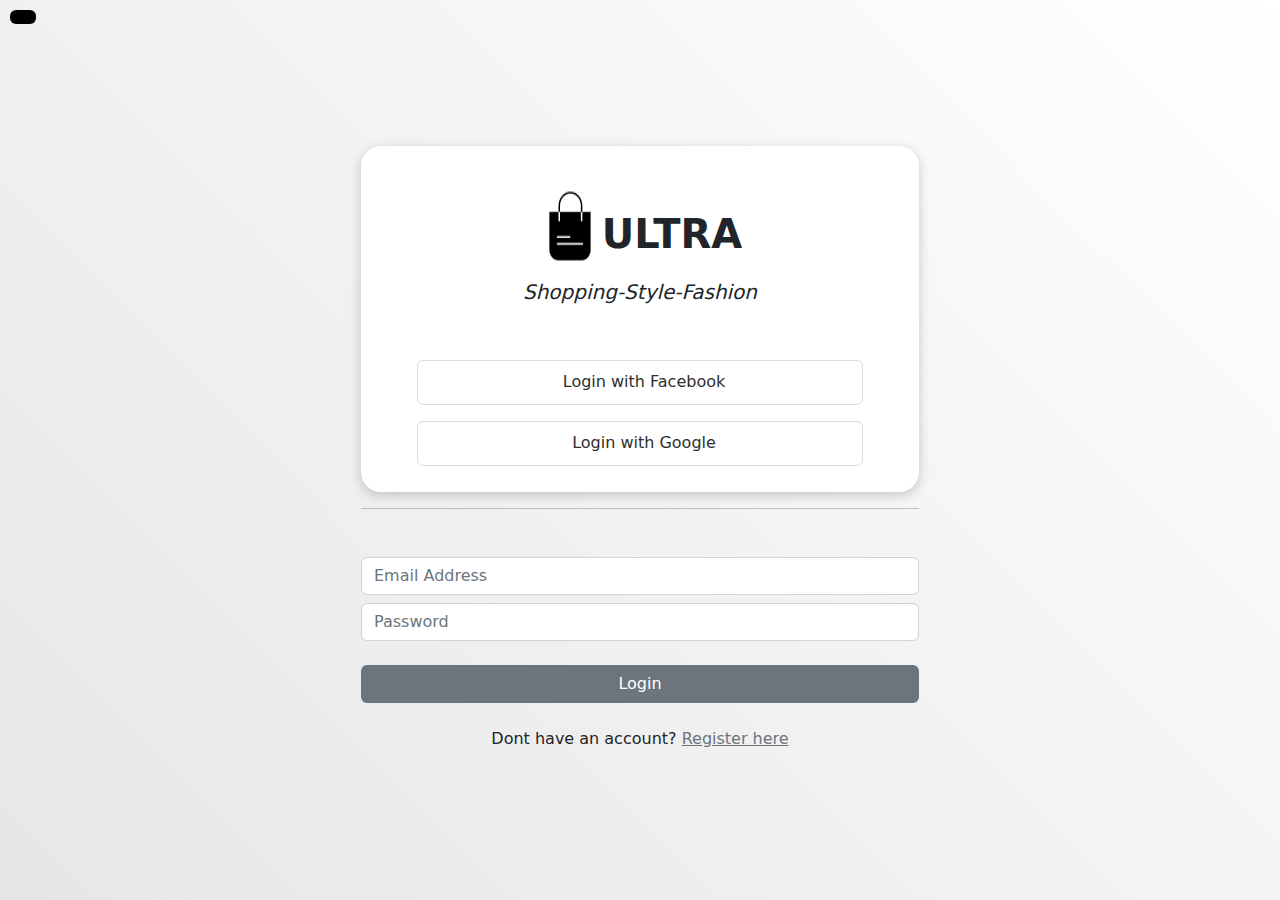
<file: login.html>
<!DOCTYPE html>
<html lang="en">
  <head>
    <meta charset="UTF-8" />
    <meta http-equiv="X-UA-Compatible" content="IE=edge" />
    <meta name="viewport" content="width=device-width, initial-scale=1.0" />

    <!-- ---- Bootstrap CSS ---- -->
    <link rel="stylesheet" href="css/bootstrap.min.css" />

    <!-- ---- Font Awesome ---- -->
    <link
      rel="stylesheet"
      href="https://cdnjs.cloudflare.com/ajax/libs/font-awesome/6.1.1/css/all.min.css"
      integrity="sha512-KfkfwYDsLkIlwQp6LFnl8zNdLGxu9YAA1QvwINks4PhcElQSvqcyVLLD9aMhXd13uQjoXtEKNosOWaZqXgel0g=="
      crossorigin="anonymous"
      referrerpolicy="no-referrer"
    />

    <!-- custom css -->
    <link rel="stylesheet" href="./css/auth.css" />

    <title>Ultra Shopping Center</title>
  </head>
  <body>
    <div class="page-content d-flex align-items-center">
      <div class="container d-flex justify-content-center">
        <div class="col-12 col-sm-10 col-md-8 col-lg-7 col-xl-6 col-xxl-5">
          <div class="auth-card">
            <div class="p-3 mt-3 d-flex justify-content-center">
              <img src="./images/shopping-bag-icon.png" alt="Site icon" /><span
                id="brand-name"
                class="fw-bold fs-1 pt-3"
                >ULTRA</span
              >
            </div>
            <h5 class="text-center fst-italic">Shopping-Style-Fashion</h5>
            <button class="btn mt-5 mb-3 service-btn">
              <i class="fab fa-facebook me-2"></i>Login with Facebook
            </button>
            <button class="btn mb-3 service-btn">
              <i class="fab fa-google me-2"></i>Login with Google
            </button>
          </div>
          <hr />
          <form>
            <div class="mb-2 mt-5">
              <input
                type="email"
                class="form-control auth-input"
                placeholder="Email Address"
              />
            </div>
            <div class="mb-3">
              <input
                type="password"
                class="form-control auth-input"
                placeholder="Password"
              />
            </div>
            <button
              class="btn auth-btn mt-2 mb-4 bg-secondary w-100 text-white"
              type="submit"
            >
              Login
            </button>
          </form>

          <p class="text-center mb-1">
            Dont have an account?
            <a href="signup.html" class="text-muted">Register here</a>
          </p>
        </div>
      </div>
    </div>

    <!-- Theme change -->
    <button id="theme_button" class="btn btn-theme">
      <i id="theme-icon" class="fa fa-moon"></i>
    </button>
  </body>
</html>
</file>
<file: css/auth.css>
.page-content{
    width: 100%;
    min-height: 100vh;
    background: linear-gradient(45deg, rgb(230, 230, 230), white);

}
.auth-card{
    background-color: white;
    box-shadow: 0 3px 12px rgb(0 0 0 / 0.2);
    border-radius: 20px;
    padding: 10px 10%;
}
.service-btn{
    background-color: white;
    border: 1px solid rgb(220, 220, 220);
    width: 100%;
    color: rgb(46, 46, 46);
    height: 45px;
    box-shadow: none;
}

.btn-theme{
    background-color: black !important;
    color: white !important;
    box-shadow: none !important;
    position: absolute;
    top: 10px;
    left: 10px;
}
</file>
